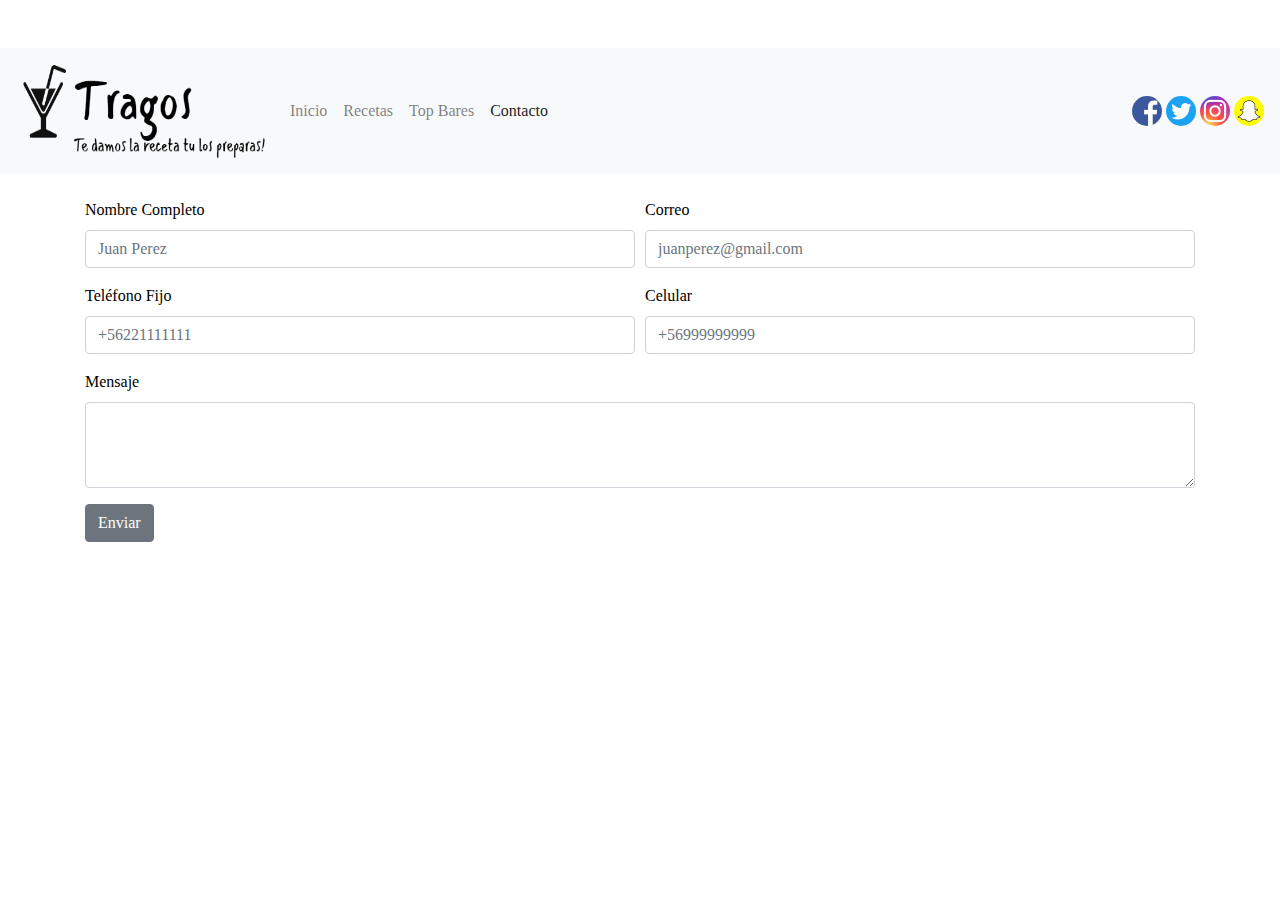
<file: pag/contacto.html>
<!DOCTYPE html>
<html lang="es">
    <head>
        <meta charset="utf-8">
        <meta name="viewport" content="width=device-width, initial-scale=1, shrink-to-fit=no">
        <title>Contacto</title> 
        <link href="../css/bootstrap.min.css" rel="stylesheet">
        <link href="../css/estilo.css" rel="stylesheet">
        <link rel="icon" type="image/png" href="../img/logo_mini.png" >
        <script src="../js/jquery-3.5.1.slim.min.js"></script>
        <script src="../js/bootstrap.bundle.min.js"></script>
        <script src="../js/jquery.min.js"></script>
        <script language="javascript" type="text/javascript" src="../js/jquery.validate.min.js"></script>
    </head>
    <body>
        
            <header>
                <nav class="navbar navbar-expand-lg navbar-light bg-light">
                <a class="navbar-brand" href="#"><img src="../img/logo.png" alt="logo" width="250" height="100"></a>
                <button class="navbar-toggler" type="button" data-toggle="collapse" data-target="#navbarCollapse" aria-controls="navbarCollapse" aria-expanded="false" aria-label="Toggle navigation">
                  <span class="navbar-toggler-icon"></span>
                </button>
                <div class="collapse navbar-collapse" id="navbarCollapse">
                  <ul class="navbar-nav mr-auto">
                    <li class="nav-item">
                      <a class="nav-link" href="../index.html">Inicio</a>
                    </li>
                    <li class="nav-item">
                      <a class="nav-link" href="recetas.html">Recetas</a>   
                    </li>
                    <li class="nav-item">
                      <a class="nav-link" href="topbares.html">Top Bares</a>
                    </li>
                      </li>
                    <li class="nav-item active">
                      <a class="nav-link" href="#">Contacto</a>
                    </li>
                  </ul>
                  <div id="social">
                    <a href="https://es-la.facebook.com/"><img class="bd-placeholder-img rounded-circle" src="../img/facebook.png" width="30px" height="30px"
                        alt="facebook"> </a>
                    <a href="https://twitter.com/?lang=es"><img class="bd-placeholder-img rounded-circle" src="../img/twitter.png" width="30px" height="30px" alt="twitter">
                    </a>
                    <a href="https://www.instagram.com/?hl=es-la"><img class="bd-placeholder-img rounded-circle" src="../img/instagram.png" width="30px" height="30px"
                        alt="instagram"> </a>
                    <a href="https://www.snapchat.com/l/es/"><img class="bd-placeholder-img rounded-circle" src="../img/snapchat.png" width="30px" height="30px"
                        alt="snapchat"> </a>
                  </div>
        
                </div>
              </nav>
            </header> 
            <div class="container marketing">
            </br>
            <div id ="alertaexistoso"class="alert alert-success alert-dismissible fade show" role="alert" style="display:none;">
              <strong>Mensaje enviado correctamente!</strong> Próximamente te responderemos :)
              <button type="button" class="close" data-dismiss="alert" aria-label="Close">
                <span aria-hidden="true">&times;</span>
              </button>
            </div>
            <form id="formulario1">
                <div class="form-row">
                    <div class="form-group col-md-6">
                      <label for="inputNombre">Nombre Completo</label>
                      <input type="text" class="form-control" name="txt_nombre" id="inputNombre" placeholder="Juan Perez" value="" required="">
                    </div>
                  <div class="form-group col-md-6">
                    <label for="inputEmail">Correo</label>
                    <input type="email" class="form-control" name="txt_correo" id="inputEmail" placeholder="juanperez@gmail.com">
                  </div>
                </div>

                <div class="form-row">
                  <div class="form-group col-md-6">
                  <label for="inputTelefono">Teléfono Fijo</label>
                  <input type="text" class="form-control" name="txt_telefono" id="inputTelefono" placeholder="+56221111111">
                </div>
               
                  <div class="form-group col-md-6">
                    <label for="inputCelular">Celular</label>
                    <input type="text" class="form-control" name="txt_celular" id="inputCelular" placeholder="+56999999999">
                  </div>
                </div>

                  <div class="form-group">
                    <label for="inputMensaje">Mensaje</label>
                    <textarea class="form-control" name="txt_mensaje" id="inputMensaje" rows="3"></textarea>
                  </div>
                <button type="submit" class="btn btn-secondary">Enviar</button>
              </form>
              <script src="../js/validador.js" type="text/javascript"></script>
            </div>
    </body>
</html>
</file>
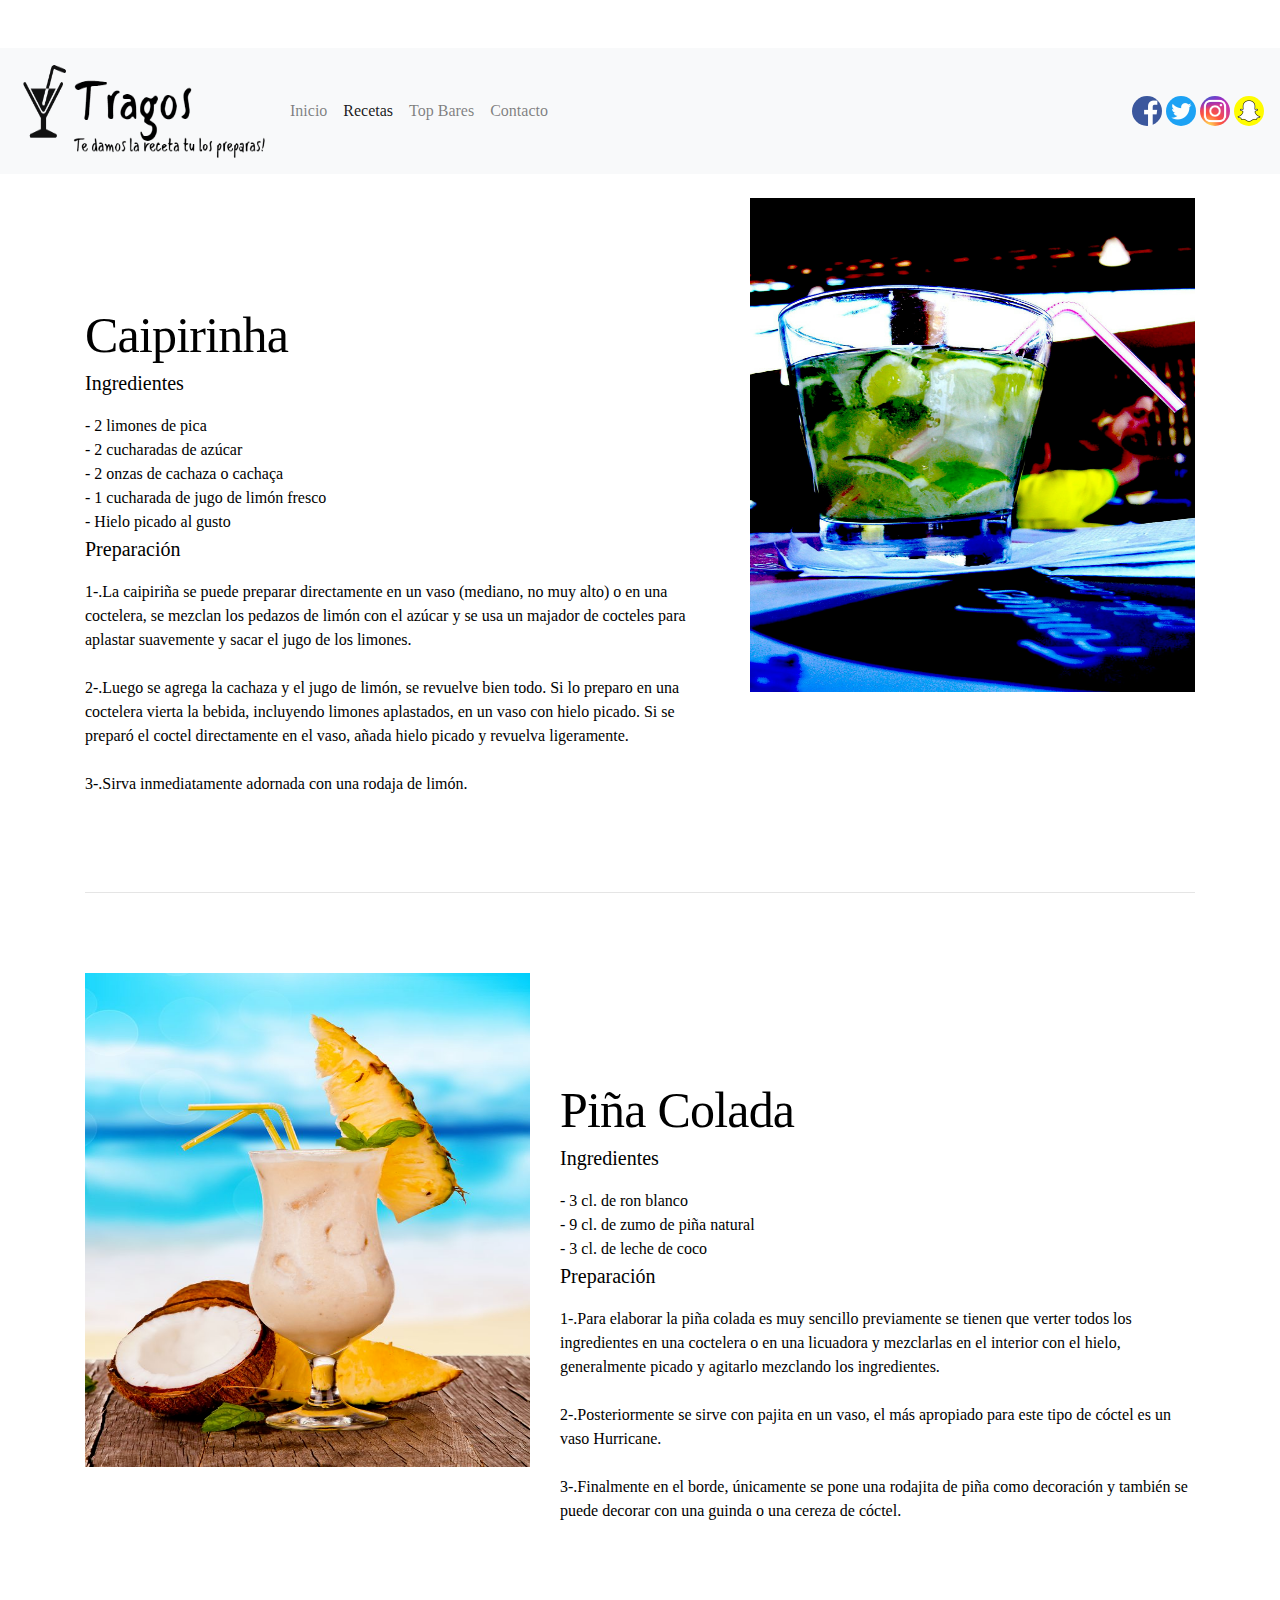
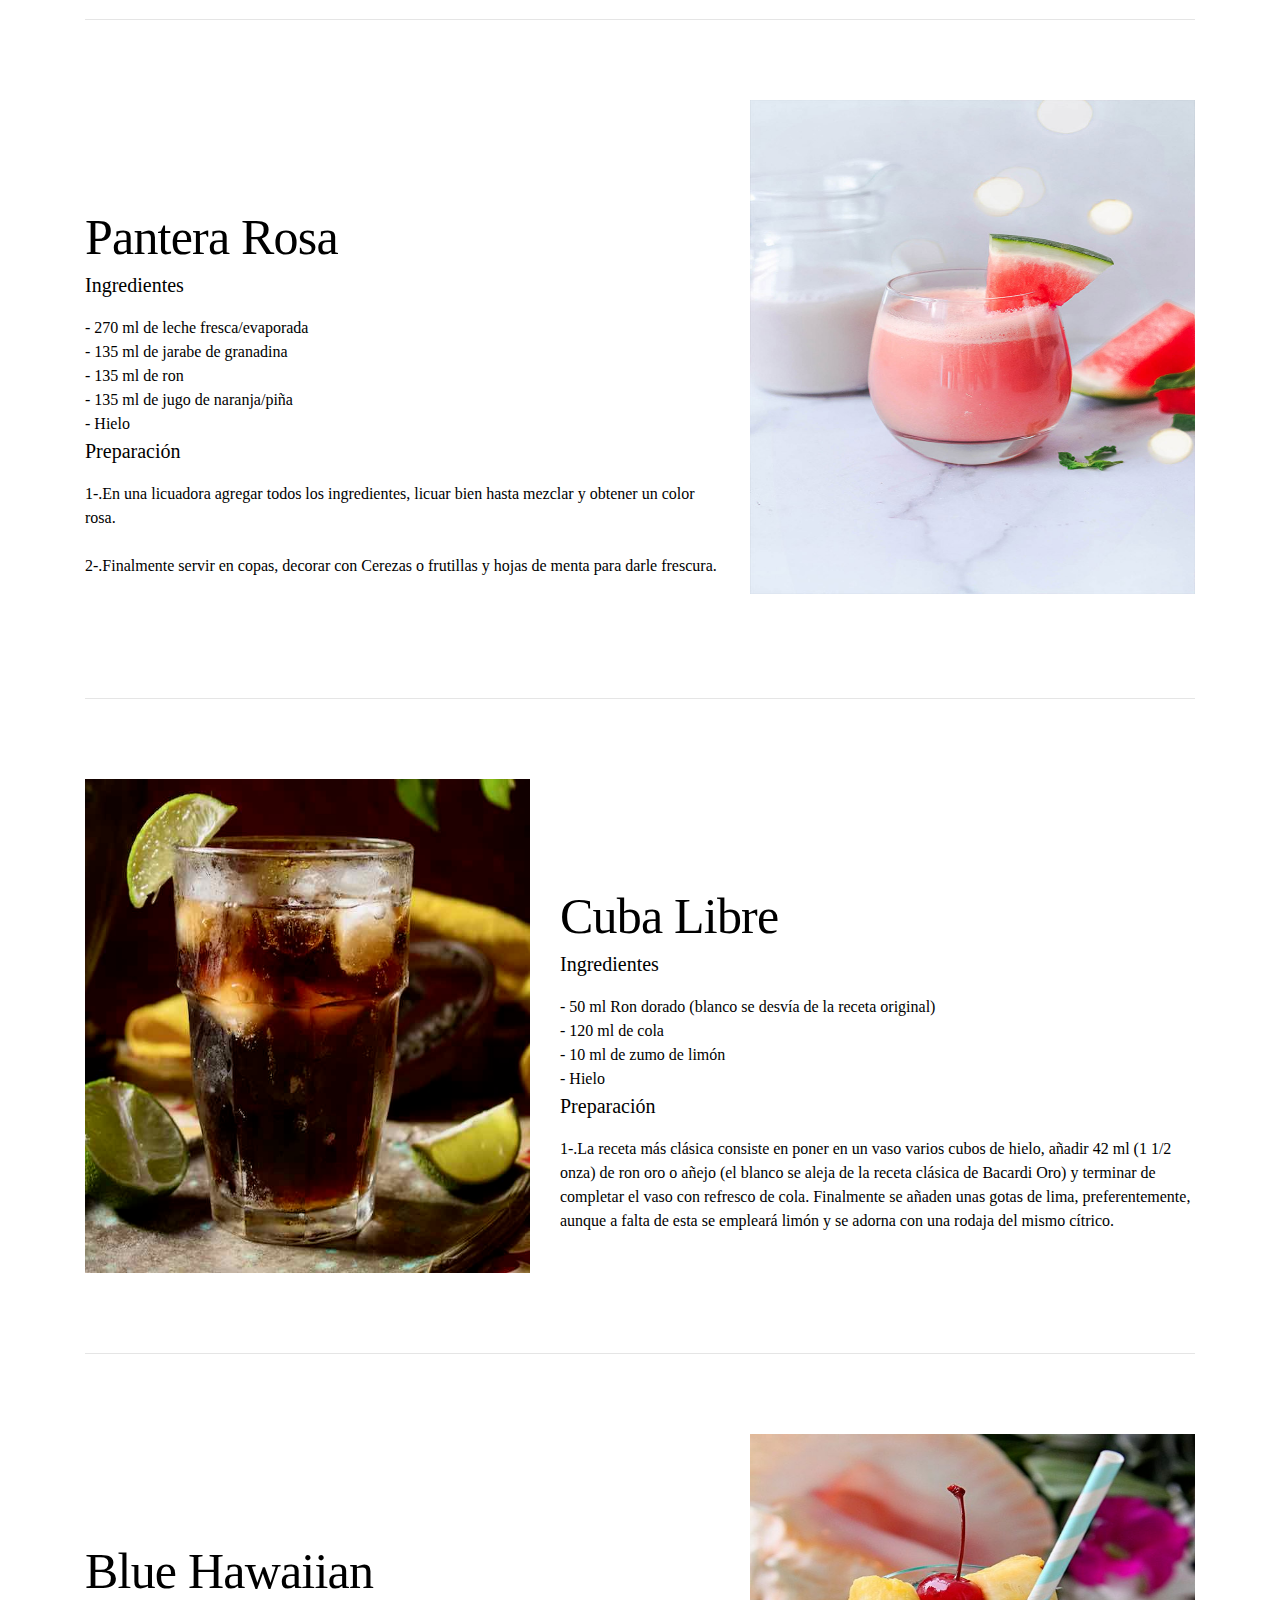
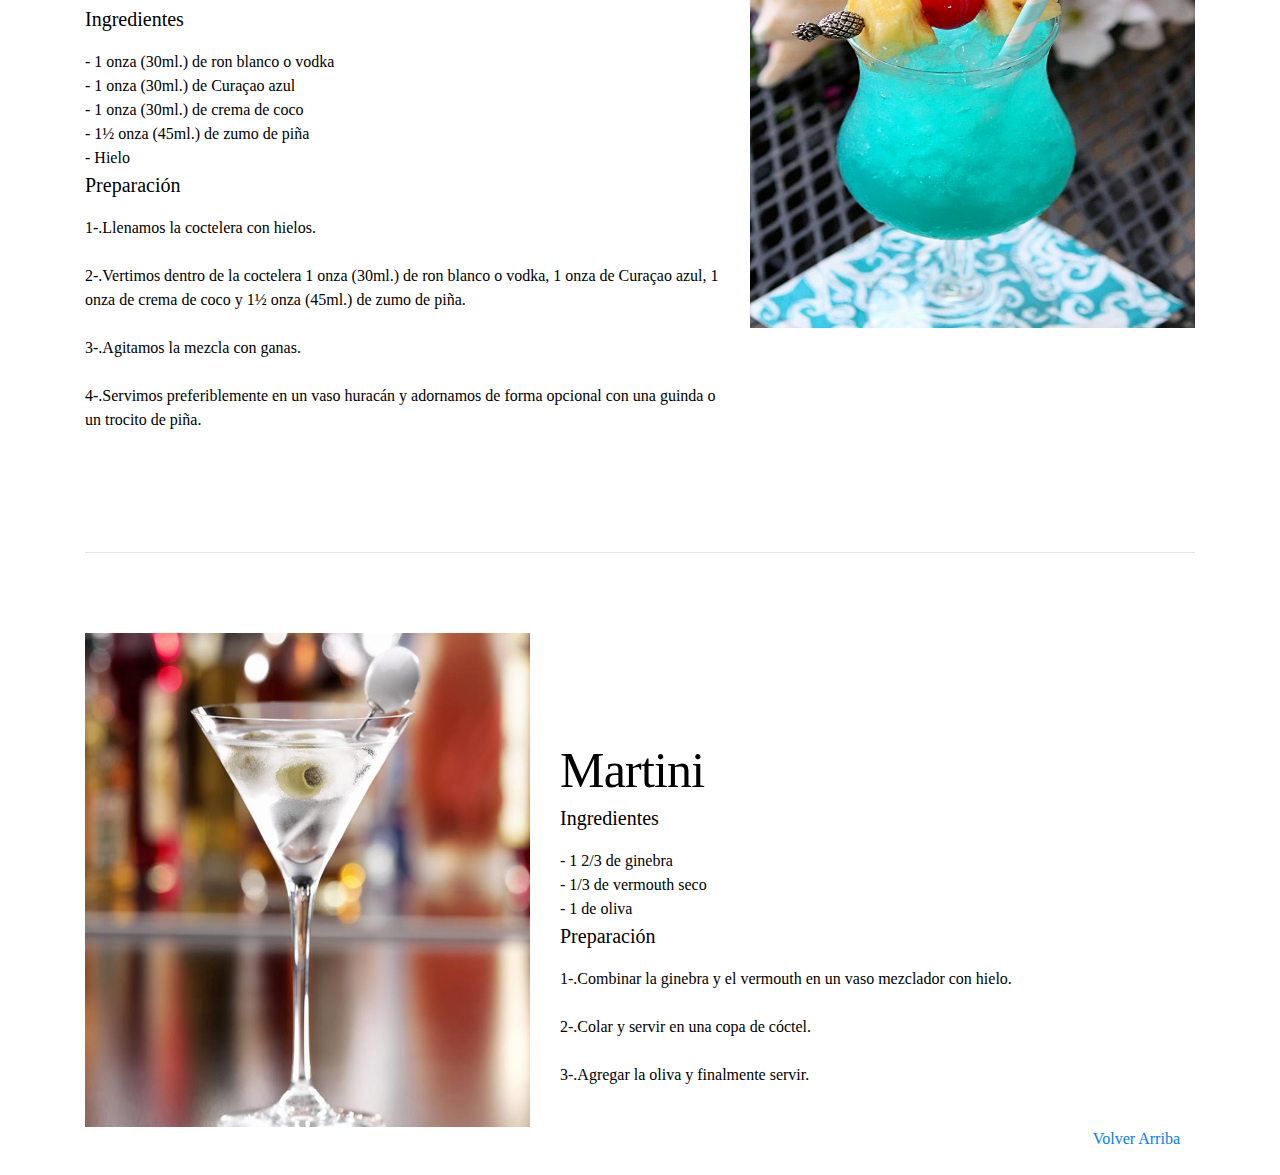
<file: pag/recetas.html>
<!doctype html>
<html lang="es">

<head>
  <meta charset="utf-8">
  <meta name="viewport" content="width=device-width, initial-scale=1, shrink-to-fit=no">
  <title>Recetas</title>
  <link href="../css/bootstrap.min.css" rel="stylesheet">
  <link href="../css/estilo.css" rel="stylesheet">
  <link rel="icon" type="image/png" href="../img/logo_mini.png" >
  <script src="../js/jquery-3.5.1.slim.min.js"></script>
  <script src="../js/bootstrap.bundle.min.js"></script>

</head>

<body>
 
    <header>
      <nav class="navbar navbar-expand-lg navbar-light bg-light">
        <a class="navbar-brand" href="#"><img src="../img/logo.png" alt="logo" width="250" height="100"></a>
        <button class="navbar-toggler" type="button" data-toggle="collapse" data-target="#navbarCollapse"
          aria-controls="navbarCollapse" aria-expanded="false" aria-label="Toggle navigation">
          <span class="navbar-toggler-icon"></span>
        </button>
        <div class="collapse navbar-collapse" id="navbarCollapse">
          <ul class="navbar-nav mr-auto">
            <li class="nav-item">
              <a class="nav-link" href="../index.html">Inicio</a>
            </li>
            <li class="nav-item active">
              <a class="nav-link" href="recetas.html">Recetas</a>
            </li>
            <li class="nav-item">
              <a class="nav-link" href="topbares.html">Top Bares</a>
            </li>
            </li>
            <li class="nav-item">
              <a class="nav-link" href="contacto.html">Contacto</a>
            </li>
          </ul>
          <div id="social">
            <a href="https://es-la.facebook.com/"><img class="bd-placeholder-img rounded-circle" src="../img/facebook.png" width="30px" height="30px"
                alt="facebook"> </a>
            <a href="https://twitter.com/?lang=es"><img class="bd-placeholder-img rounded-circle" src="../img/twitter.png" width="30px" height="30px" alt="twitter">
            </a>
            <a href="https://www.instagram.com/?hl=es-la"><img class="bd-placeholder-img rounded-circle" src="../img/instagram.png" width="30px" height="30px"
                alt="instagram"> </a>
            <a href="https://www.snapchat.com/l/es/"><img class="bd-placeholder-img rounded-circle" src="../img/snapchat.png" width="30px" height="30px"
                alt="snapchat"> </a>
          </div>
        </div>
      </nav>
    </header>
    <div class="container marketing">
    </br>
    <div class="row featurette">
      <div class="col-md-7">
        <h2 class="featurette-heading">Caipirinha</h2>
        <p class="lead">Ingredientes</p>
        <ul class="list-unstyled">
          <li>- 2 limones de pica </li>
          <li>- 2 cucharadas de azúcar</li>
          <li>- 2 onzas de cachaza o cachaça</li>
          <li>- 1 cucharada de jugo de limón fresco</li>
          <li>- Hielo picado al gusto</li>
          <p class="lead">Preparación</p>
          <li>1-.La caipiriña se puede preparar directamente en un vaso (mediano, no muy alto) o en una coctelera, se
            mezclan los pedazos de limón con el azúcar y se usa un majador de cocteles para aplastar suavemente y sacar
            el jugo de los limones.</li>
          <br>
          <li>2-.Luego se agrega la cachaza y el jugo de limón, se revuelve bien todo. Si lo preparo en una coctelera
            vierta la bebida, incluyendo limones aplastados, en un vaso con hielo picado. Si se preparó el coctel
            directamente en el vaso, añada hielo picado y revuelva ligeramente.</li>
          <br>
          <li>3-.Sirva inmediatamente adornada con una rodaja de limón.</li>
          <ul>
      </div>
      <div class="col-md-5">
        <img class="d-block w-100" src="../img/caipirinha.png" alt="" width="600" height="494">
      </div>
    </div>

    <hr class="featurette-divider">

    <div class="row featurette">
      <div class="col-md-7 order-md-2">
        <h2 class="featurette-heading">Piña Colada</h2>
        <p class="lead">Ingredientes</p>
        <ul class="list-unstyled">
          <li>- 3 cl. de ron blanco </li>
          <li>- 9 cl. de zumo de piña natural</li>
          <li>- 3 cl. de leche de coco</li>
          <p class="lead">Preparación</p>
          <li>1-.Para elaborar la piña colada es muy sencillo previamente se tienen que verter todos los ingredientes en
            una coctelera o en una licuadora y mezclarlas en el interior con el hielo, generalmente picado y agitarlo
            mezclando los ingredientes.</li>
          <br>
          <li>2-.Posteriormente se sirve con pajita en un vaso, el más apropiado para este tipo de cóctel es un vaso
            Hurricane.</li>
          <br>
          <li>3-.Finalmente en el borde, únicamente se pone una rodajita de piña como decoración y también se puede
            decorar con una guinda o una cereza de cóctel.</li>
          <ul>
      </div>
      <div class="col-md-5 order-md-1">
        <img class="d-block w-100" src="../img/piñacolada.png" alt="" width="600" height="494">
      </div>
    </div>

    <hr class="featurette-divider">

    <div class="row featurette">
      <div class="col-md-7">
        <h2 class="featurette-heading">Pantera Rosa</h2>
        <p class="lead">Ingredientes</p>
        <ul class="list-unstyled">
          <li>- 270 ml de leche fresca/evaporada </li>
          <li>- 135 ml de jarabe de granadina</li>
          <li>- 135 ml de ron</li>
          <li>- 135 ml de jugo de naranja/piña</li>
          <li>- Hielo</li>
          <p class="lead">Preparación</p>
          <li>1-.En una licuadora agregar todos los ingredientes, licuar bien hasta mezclar y obtener un color rosa.
          </li>
          <br>
          <li>2-.Finalmente servir en copas, decorar con Cerezas o frutillas y hojas de menta para darle frescura.</li>
          <br>
          <ul>
      </div>
      <div class="col-md-5">
        <img class="d-block w-100" src="../img/panterarosa.png" alt="" width="600" height="494">
      </div>
    </div>

    <hr class="featurette-divider">

    <div class="row featurette">
      <div class="col-md-7 order-md-2">
        <h2 class="featurette-heading">Cuba Libre</h2>
        <p class="lead">Ingredientes</p>
        <ul class="list-unstyled">
          <li>- 50 ml Ron dorado (blanco se desvía de la receta original) </li>
          <li>- 120 ml de cola</li>
          <li>- 10 ml de zumo de limón</li>
          <li>- Hielo</li>
          <p class="lead">Preparación</p>
          <li>1-.La receta más clásica consiste en poner en un vaso varios cubos de hielo, añadir 42 ml (1 1/2 onza) de
            ron oro o añejo (el blanco se aleja de la receta clásica de Bacardi Oro) y terminar de completar el vaso con
            refresco de cola. Finalmente se añaden unas gotas de lima, preferentemente, aunque a falta de esta se
            empleará limón y se adorna con una rodaja del mismo cítrico. </li>

          <ul>
      </div>
      <div class="col-md-5">
        <img class="d-block w-100" src="../img/cubalibre.png" alt="" width="600" height="494">
      </div>
    </div>

    <hr class="featurette-divider">

    <div class="row featurette">
      <div class="col-md-7">
        <h2 class="featurette-heading">Blue Hawaiian</h2>
        <p class="lead">Ingredientes</p>
        <ul class="list-unstyled">
          <li>- 1 onza (30ml.) de ron blanco o vodka</li>
          <li>- 1 onza (30ml.) de Curaçao azul</li>
          <li>- 1 onza (30ml.) de crema de coco</li>
          <li>- 1½ onza (45ml.) de zumo de piña</li>
          <li>- Hielo</li>
          <p class="lead">Preparación</p>
          <li>1-.Llenamos la coctelera con hielos. </li>
          <br>
          <li>2-.Vertimos dentro de la coctelera 1 onza (30ml.) de ron blanco o vodka, 1 onza de Curaçao azul, 1 onza de
            crema de coco y 1½ onza (45ml.) de zumo de piña.</li>
          <br>
          <li>3-.Agitamos la mezcla con ganas.</li>
          <br>
          <li>4-.Servimos preferiblemente en un vaso huracán y adornamos de forma opcional con una guinda o un trocito
            de piña.</li>
          <br>
          <ul>
      </div>
      <div class="col-md-5">
        <img class="d-block w-100" src="../img/bluehawaiian.png" alt="" width="600" height="494">
      </div>
    </div>

    <hr class="featurette-divider">

    <div class="row featurette">
      <div class="col-md-7 order-md-2">
        <h2 class="featurette-heading">Martini</h2>
        <p class="lead">Ingredientes</p>
        <ul class="list-unstyled">
          <li>- 1 2/3 de ginebra </li>
          <li>- 1/3 de vermouth seco</li>
          <li>- 1 de oliva</li>
          <p class="lead">Preparación</p>
          <li>1-.Combinar la ginebra y el vermouth en un vaso mezclador con hielo.</li>
          <br>
          <li>2-.Colar y servir en una copa de cóctel.</li>
          <br>
          <li>3-.Agregar la oliva y finalmente servir.</li>
          <ul>
      </div>
      <div class="col-md-5">
        <img class="d-block w-100" src="../img/martini.png" alt="" width="600" height="494">
      </div>
    </div>
    <footer class="container">
      <p class="float-right"><a href="#">Volver Arriba</a></p>
    </footer>
  
  </div>
</body>


</html>
</file>
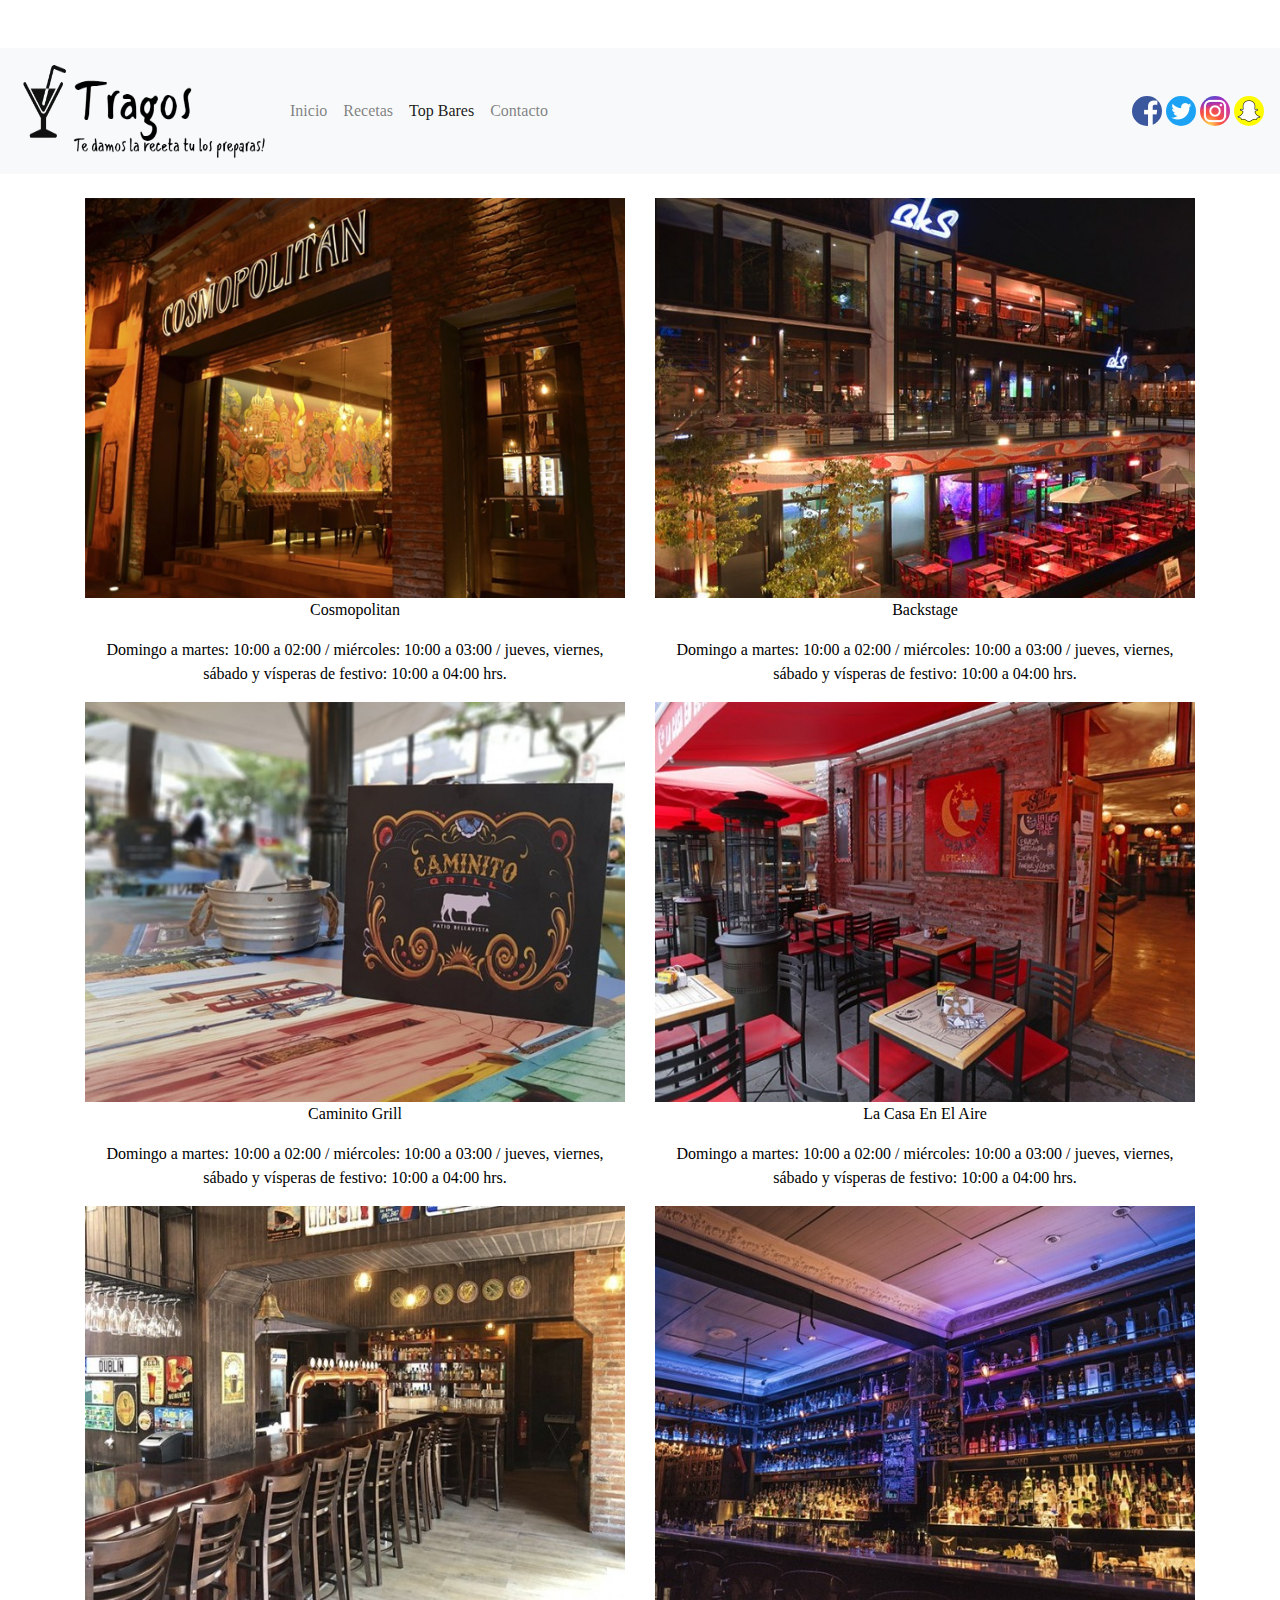
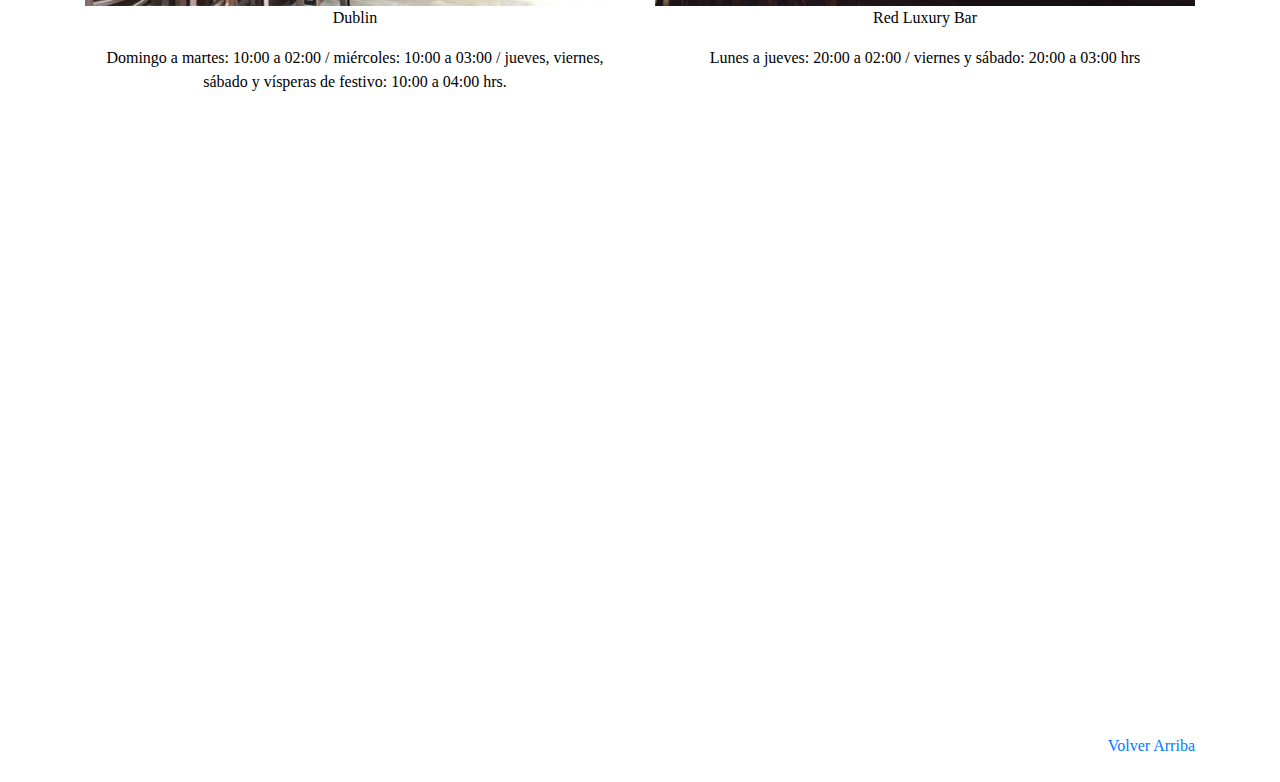
<file: pag/topbares.html>
<!DOCTYPE html>
<html lang="es">

<head>
    <meta charset="utf-8">
    <meta name="viewport" content="width=device-width, initial-scale=1, shrink-to-fit=no">
    <title>Top Bares</title>
    <link href="../css/bootstrap.min.css" rel="stylesheet">
    <link href="../css/estilo.css" rel="stylesheet">
    <link rel="icon" type="image/png" href="../img/logo_mini.png" >
    <script src="../js/jquery-3.5.1.slim.min.js"></script>
    <script src="../js/bootstrap.bundle.min.js"></script>
</head>

<body>
    
        <header>
            <nav class="navbar navbar-expand-lg navbar-light bg-light">
                <a class="navbar-brand" href="#"><img src="../img/logo.png" alt="logo" width="250" height="100"></a>
                <button class="navbar-toggler" type="button" data-toggle="collapse" data-target="#navbarCollapse"
                    aria-controls="navbarCollapse" aria-expanded="false" aria-label="Toggle navigation">
                    <span class="navbar-toggler-icon"></span>
                </button>
                <div class="collapse navbar-collapse" id="navbarCollapse">
                    <ul class="navbar-nav mr-auto">
                        <li class="nav-item ">
                            <a class="nav-link" href="../index.html">Inicio</a>
                        </li>
                        <li class="nav-item">
                            <a class="nav-link" href="recetas.html">Recetas</a>
                        </li>
                        <li class="nav-item active">
                            <a class="nav-link" href="topbares.html">Top Bares</a>
                        </li>
                        <li class="nav-item">
                            <a class="nav-link" href="contacto.html">Contacto</a>
                        </li>
                    </ul>
                    <div id="social">
                        <a href="https://es-la.facebook.com/"><img class="bd-placeholder-img rounded-circle" src="../img/facebook.png" width="30px" height="30px"
                            alt="facebook"> </a>
                        <a href="https://twitter.com/?lang=es"><img class="bd-placeholder-img rounded-circle" src="../img/twitter.png" width="30px" height="30px" alt="twitter">
                        </a>
                        <a href="https://www.instagram.com/?hl=es-la"><img class="bd-placeholder-img rounded-circle" src="../img/instagram.png" width="30px" height="30px"
                            alt="instagram"> </a>
                        <a href="https://www.snapchat.com/l/es/"><img class="bd-placeholder-img rounded-circle" src="../img/snapchat.png" width="30px" height="30px"
                            alt="snapchat"> </a>
                      </div>
            
                </div>
            </nav>
        </header>

        <div class="container marketing">
        </br>
        <div class="row featurette">
            <div class="col-md-6">
            <img class="d-block w-100" src="../img/patio_bella_cosmopolitan.png" class="rounded float-left" alt="..." width="500x" height="400px">
                <p class="text-center">Cosmopolitan</p>
                <p class="text-center">Domingo a martes: 10:00 a 02:00 / miércoles: 10:00 a 03:00 / jueves, viernes, sábado y vísperas de festivo: 10:00 a 04:00 hrs.</p>
            </div> 
           
            <div class="col-md-6">
                <img class="d-block w-100" src="../img/backstage.png" class="rounded float-left" alt="..." width="500x" height="400px">
                    <p class="text-center">Backstage</p>
                    <p class="text-center">Domingo a martes: 10:00 a 02:00 / miércoles: 10:00 a 03:00 / jueves, viernes, sábado y vísperas de festivo: 10:00 a 04:00 hrs.</p>
                </div> 
        </div>

        <div class="row featurette">
            <div class="col-md-6">
            <img class="d-block w-100" src="../img/caminito.png" class="rounded float-left" alt="..." width="500x" height="400px">
                <p class="text-center">Caminito Grill</p>
                <p class="text-center">Domingo a martes: 10:00 a 02:00 / miércoles: 10:00 a 03:00 / jueves, viernes, sábado y vísperas de festivo: 10:00 a 04:00 hrs.</p>
            </div> 
          
            <div class="col-md-6">
                <img class="d-block w-100" src="../img/lacasadelaire.png" class="rounded float-left" alt="..." width="500x" height="400px">
                    <p class="text-center">La Casa En El Aire</p>
                    <p class="text-center">Domingo a martes: 10:00 a 02:00 / miércoles: 10:00 a 03:00 / jueves, viernes, sábado y vísperas de festivo: 10:00 a 04:00 hrs.</p>
                </div> 
        </div>

        <div class="row featurette">
            <div class="col-md-6">
            <img class="d-block w-100" src="../img/dublin.png" class="rounded float-left" alt="..." width="500x" height="400px">
                <p class="text-center">Dublin</p>
                <p class="text-center">Domingo a martes: 10:00 a 02:00 / miércoles: 10:00 a 03:00 / jueves, viernes, sábado y vísperas de festivo: 10:00 a 04:00 hrs.</p>
            </div> 

            <div class="col-md-6">
                <img class="d-block w-100" src="../img/redluxurybar.png" class="rounded float-left" alt="..." width="500x" height="400px">
                    <p class="text-center">Red Luxury Bar</p>
                    <p class="text-center">Lunes a jueves: 20:00 a 02:00 / viernes y sábado: 20:00 a 03:00 hrs</p>
                </div> 
        </div>
        
        <div class="row featurette">
            <div class="col-md-12">
                <div class="container-iframe">
                    <iframe class="responsive-iframe"
                    src="https://www.google.com/maps/embed?pb=!1m18!1m12!1m3!1d3329.594554770686!2d-70.63677978526593!3d-33.433813304043696!2m3!1f0!2f0!3f0!3m2!1i1024!2i768!4f13.1!3m3!1m2!1s0x9662c5410425af25%3A0x4d54c5eee2fd57ce!2sPatio%20Bellavista!5e0!3m2!1ses-419!2scl!4v1600112630474!5m2!1ses-419!2scl"
                    frameborder="0" style="border:0;" allowfullscreen="" aria-hidden="false"
                    tabindex="0" width="800px" height="700px">
                    </iframe>
                </div>
            
            </div>
        </div>    
        </div> 
        <footer class="container">
            <p class="float-right"><a href="#">Volver Arriba</a></p>
          </footer>   
    </div>
</body>

</html>
</file>
<file: css/estilo.css>
/* GLOBAL STYLES
-------------------------------------------------- */
/* Padding below the footer and lighter body text */

body {
  padding-top: 3rem;
  padding-bottom: 3rem;
  color:black;
  font-family:cursive;
 
}



/* CUSTOMIZE THE CAROUSEL
-------------------------------------------------- */

/* Carousel base class */
.carousel {
  margin-bottom: 4rem;
}
/* Since positioning the image, we need to help out the caption */
.carousel-caption {
  bottom: 3rem;
  z-index: 10;
}

/* Declare heights because of positioning of img element */
.carousel-item {
  height: 32rem;
}
.carousel-item > img {
  position: absolute;
  top: 0;
  left: 0;
  min-width: 100%;
  height: 32rem;
}


/* MARKETING CONTENT
-------------------------------------------------- */

/* Center align the text within the three columns below the carousel */
.marketing .col-lg-4 {
  margin-bottom: 1.5rem;
  text-align: center;
}
.marketing h2 {
  font-weight: 400;
}
.marketing .col-lg-4 p {
  margin-right: .75rem;
  margin-left: .75rem;
}


/* Featurettes
------------------------- */

.featurette-divider {
  margin: 5rem 0; /* Space out the Bootstrap <hr> more */
}

/* Thin out the marketing headings */
.featurette-heading {
  font-weight: 300;
  line-height: 1;
  letter-spacing: -.05rem;
}


/* RESPONSIVE CSS
-------------------------------------------------- */

@media (min-width: 40em) {
  /* Bump up size of carousel content */
  .carousel-caption p {
    margin-bottom: 1.25rem;
    font-size: 1.25rem;
    line-height: 1.4;
  }

  .featurette-heading {
    font-size: 50px;
  }
}

@media (min-width: 62em) {
  .featurette-heading {
    margin-top: 7rem;
  }
}


/*iframe responsivo*/

.container-iframe {
  position: relative;
  overflow: hidden;
  width: 100%;
  padding-top: 56.25%; /* 16:9 Aspect Ratio (divide 9 by 16 = 0.5625) */
}

/* Then style the iframe to fit in the container div with full height and width */
.responsive-iframe {
  position: absolute;
  top: 0;
  left: 0;
  bottom: 0;
  right: 0;
  width: 100%;
  height: 100%;
}

.bd-placeholder-img {
  font-size: 1.125rem;
  text-anchor: middle;
  -webkit-user-select: none;
  -moz-user-select: none;
  -ms-user-select: none;
  user-select: none;
}

@media (min-width: 768px) {
  .bd-placeholder-img-lg {
    font-size: 3.5rem;
  }
}
</file>
